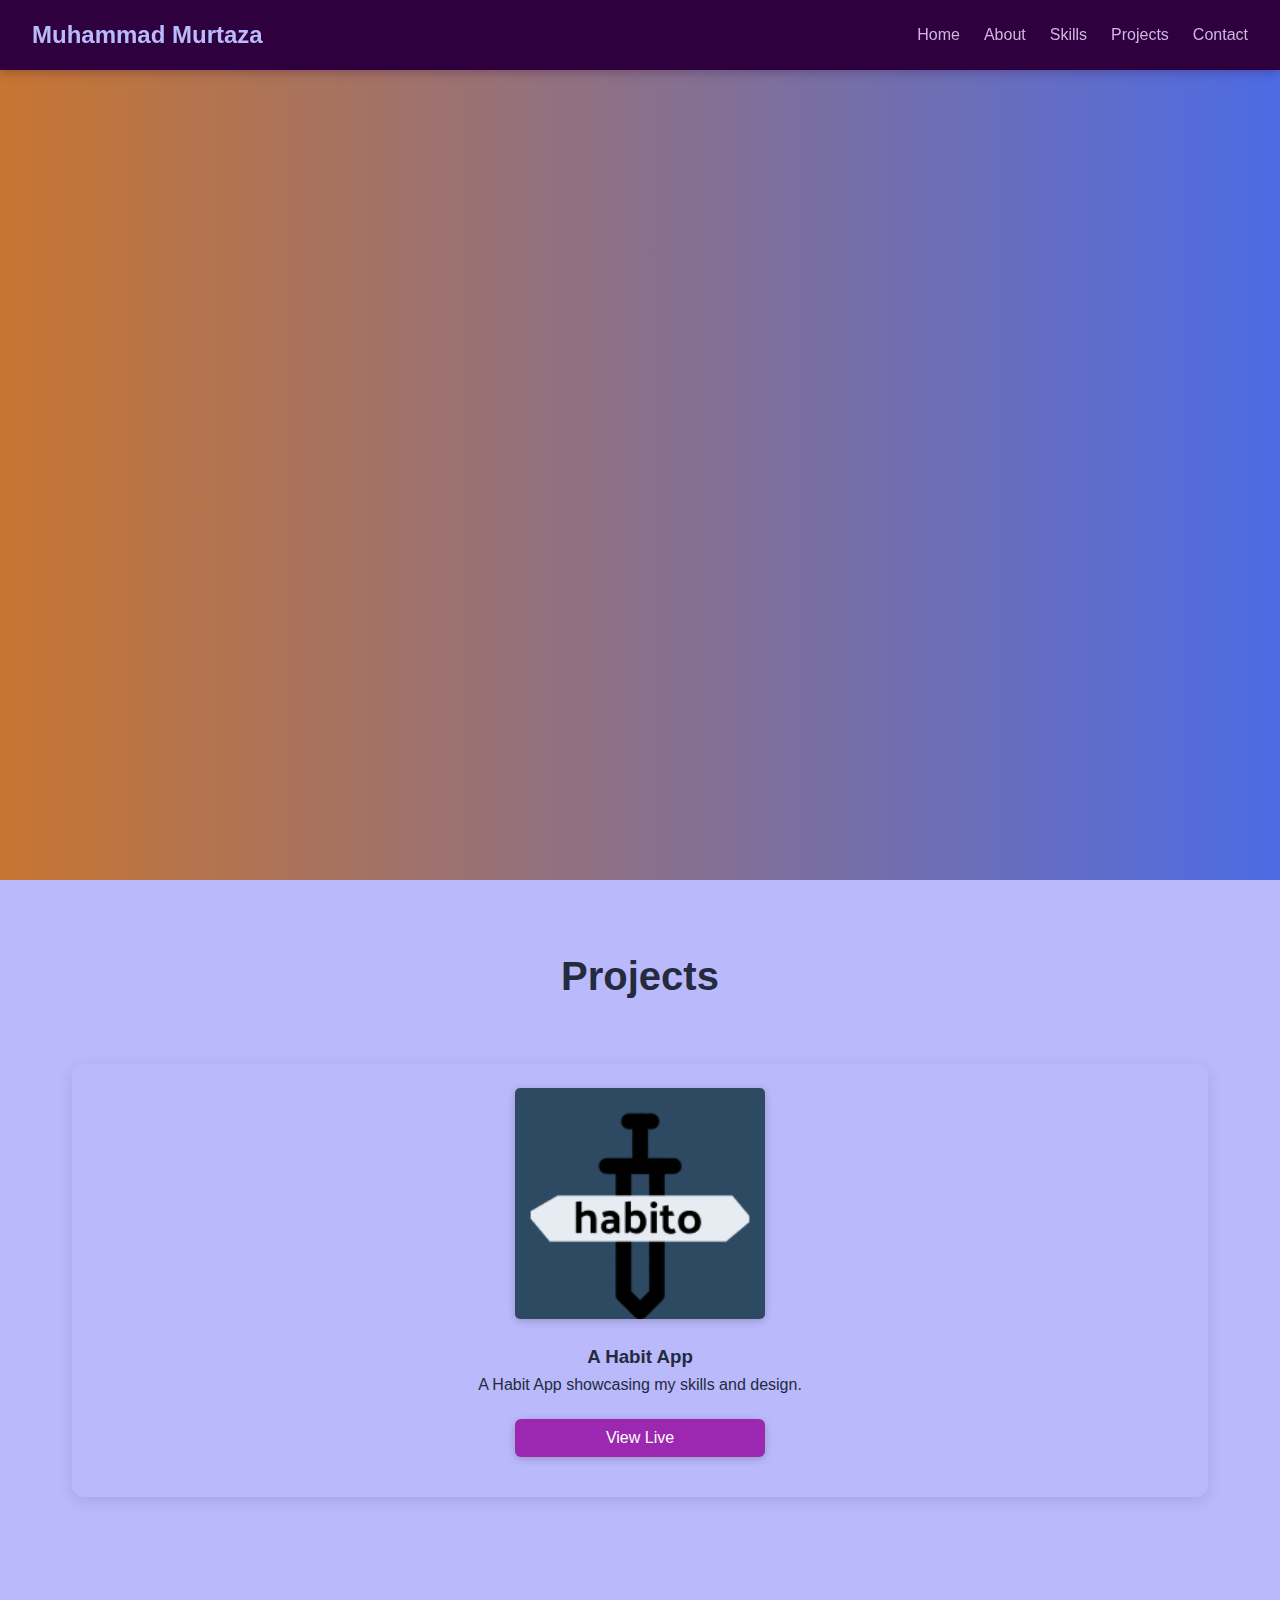
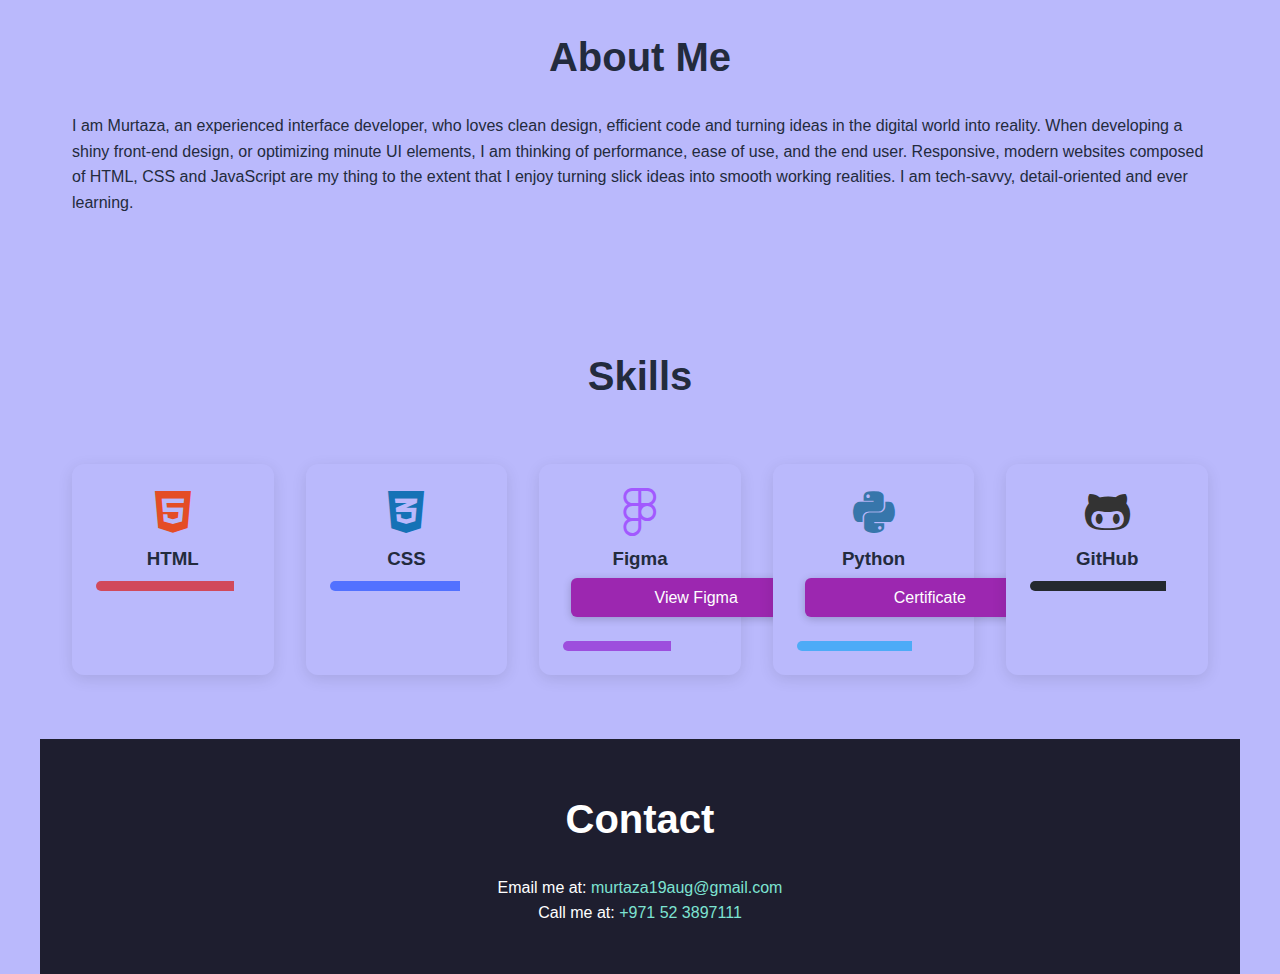
<file: Index.html>
<!DOCTYPE html>
<html lang="en">
<head>
  <meta charset="UTF-8" />
  <meta name="viewport" content="width=device-width, initial-scale=1.0"/>
  <title>Muhammad Murtaza | Portfolio</title>
  <link rel="stylesheet" href="style.css" />
  <link rel="stylesheet" href="https://cdnjs.cloudflare.com/ajax/libs/font-awesome/6.5.0/css/all.min.css" crossorigin="anonymous" referrerpolicy="no-referrer" />
</head>
<body>

<header>
  <nav>
    <h1 class="logo">Muhammad Murtaza</h1>
    <ul class="nav-links">
      <li><a href="#home">Home</a></li>
      <li><a href="#about">About</a></li>
      <li><a href="#skills">Skills</a></li>
      <li><a href="#projects">Projects</a></li>
      <li><a href="#contact">Contact</a></li>
    </ul>
  </nav>
</header>

<section id="home" class="hero">
  <h2 class="fade-in">I'm <span class="highlight">Muhammad Murtaza</span></h2>
  <p class="fade-in delay">Web Developer | Designer | Coder | UX Designer</p>
  <img src="AM-13047.jpg" alt="Profile Picture" class="fade-in delay"/>
</section>

<section id="projects" class="section">
  <h2>Projects</h2>
  <div class="skills-grid">

    <div class="skill-card">
      <img src="HabitO logo.png" alt="Project 1" style="width: 250px; border-radius: 5px; margin-bottom: 1rem; box-shadow: 0 2px 8px rgba(0,0,0,0.2);">
      <h3>A Habit App</h3>
      <p>A Habit App showcasing my skills and design.</p>
      <div style="margin-top: 1rem;">
        <a href="https://www.figma.com/design/UipyvW2SGyCH7GkpnBX4l7/High-fidelity-prototype?node-id=0-1&t=hJkwJjj2VRA1uvAO-1" target="_blank" class="project-btn">View Live</a>
      </div>
    </div>


  </div>
</section>

<section id="about" class="section">
  <h2>About Me</h2>
  <p>
    I am Murtaza, an experienced interface developer, who loves clean design, efficient code and turning ideas in the digital world into reality. When developing a shiny front-end design, or optimizing minute UI elements, I am thinking of performance, ease of use, and the end user. Responsive, modern websites composed of HTML, CSS and JavaScript are my thing to the extent that I enjoy turning slick ideas into smooth working realities. I am tech-savvy, detail-oriented and ever learning.
  </p>
</section>

<section id="skills" class="section">
  <h2>Skills</h2>
  <div class="skills-grid">

    <div class="skill-card">
      <i class="fab fa-html5 skill-icon" style="color: #e44d26;"></i>
      <h3>HTML</h3>
      <div class="progress-bar"><div class="progress-fill html"></div></div>
    </div>

    <div class="skill-card">
      <i class="fab fa-css3-alt skill-icon" style="color: #1572B6;"></i>
      <h3>CSS</h3>
      <div class="progress-bar"><div class="progress-fill css"></div></div>
    </div>


    <div class="skill-card">
      <i class="fab fa-figma skill-icon" style="color: #a259ff;"></i>
      <h3>Figma</h3>
      <a href="https://www.figma.com/design/UipyvW2SGyCH7GkpnBX4l7/High-fidelity-prototype?node-id=0-1&t=hJkwJjj2VRA1uvAO-1" target="_blank" title="View Figma Work" class="project-btn">View Figma</a>
      <div class="progress-bar"><div class="progress-fill figma"></div></div>
    </div>

    <div class="skill-card">
      <i class="fab fa-python skill-icon" style="color: #3776AB;"></i>
      <h3>Python</h3>
      <a href="https://www.sololearn.com/certificates/CC-OJ3CPNJP" target="_blank" title="View Python Certificate" class="project-btn">Certificate</a>
      <div class="progress-bar"><div class="progress-fill python"></div></div>
    </div>

    <div class="skill-card">
      <i class="fab fa-github-alt skill-icon" style="color: #333;"></i>
      <h3>GitHub</h3>
      <div class="progress-bar"><div class="progress-fill github"></div></div>
    </div>

  </div>
</section>

<section id="contact" class="section">
  <h2>Contact</h2>
  <p>Email me at: <a href="mailto:murtaza19aug@gmail.com">murtaza19aug@gmail.com</a></p>
<p>Call me at: <a href="Callto:+071 52 3897111">+971 52 3897111</a></p>
</section>

<script src="script.js"></script>
</body>
</html>
</file>
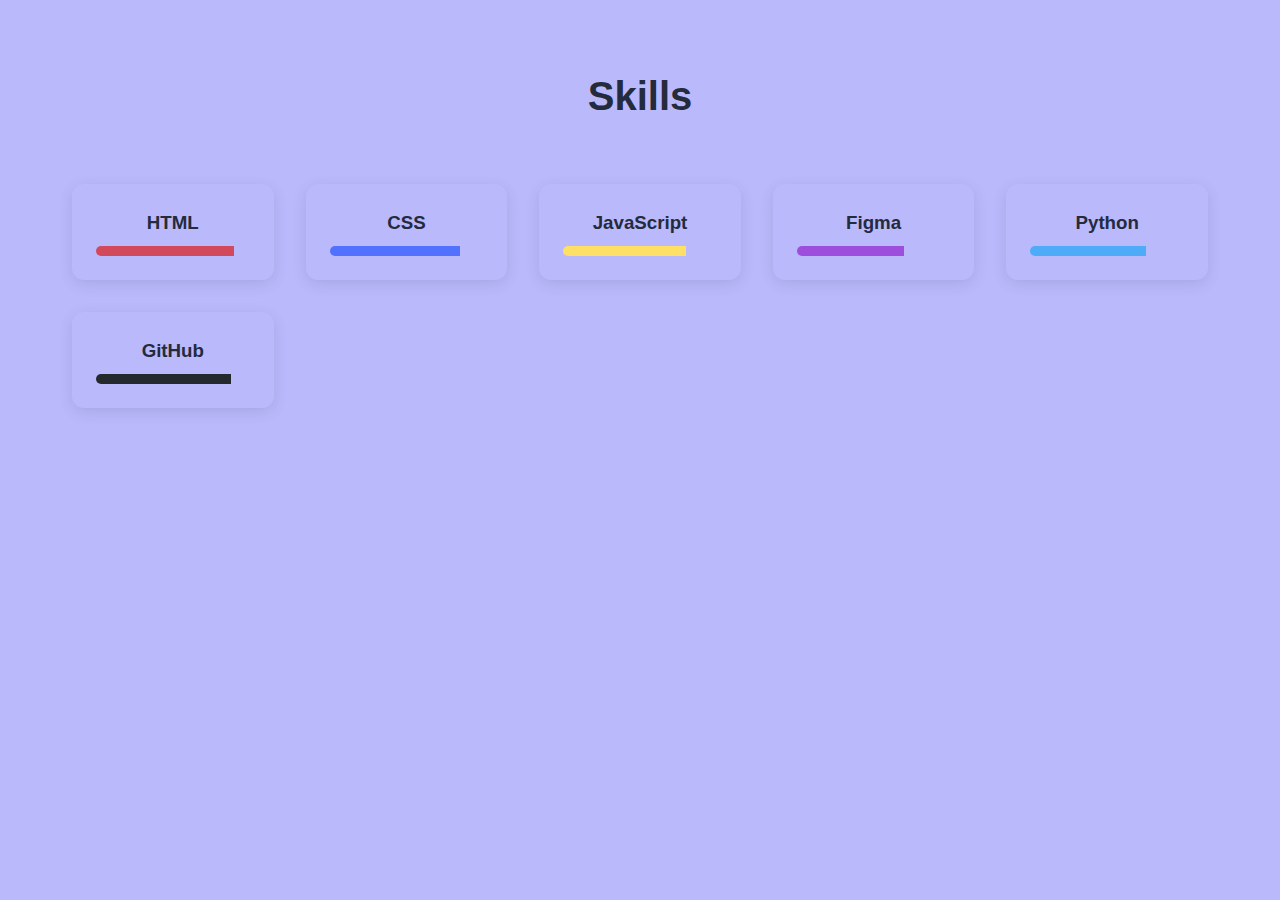
<file: skill.html>
<!DOCTYPE html>
<html lang="en">
<head>
  <meta charset="UTF-8" />
  <title>Skills</title>

  <!-- Link to external CSS -->
  <link rel="stylesheet" href="style.css" />
</head>
<body>

  <section id="skills" class="section">
    <h2>Skills</h2>
    <div class="skills-grid">

      <div class="skill-card">
        <i class="fab fa-html5 skill-icon" style="color: #e44d26;"></i>
        <h3>HTML</h3>
        <div class="progress-bar">
          <div class="progress-fill html"></div>
        </div>
      </div>

      <div class="skill-card">
        <i class="fab fa-css3-alt skill-icon" style="color: #1572B6;"></i>
        <h3>CSS</h3>
        <div class="progress-bar">
          <div class="progress-fill css"></div>
        </div>
      </div>

      <div class="skill-card">
        <i class="fab fa-js-square skill-icon" style="color: #f0db4f;"></i>
        <h3>JavaScript</h3>
        <div class="progress-bar">
          <div class="progress-fill js"></div>
        </div>
      </div>

      <div class="skill-card">
        <i class="fab fa-figma skill-icon" style="color: #a259ff;"></i>
        <h3>Figma</h3>
        <div class="progress-bar">
          <div class="progress-fill figma"></div>
        </div>
      </div>

      <div class="skill-card">
        <i class="fab fa-python skill-icon" style="color: #3776AB;"></i>
        <h3>Python</h3>
        <div class="progress-bar">
          <div class="progress-fill python"></div>
        </div>
      </div>

      <div class="skill-card">
        <i class="fab fa-github-alt skill-icon" style="color: #333;"></i>
        <h3>GitHub</h3>
        <div class="progress-bar">
          <div class="progress-fill github"></div>
        </div>
      </div>

    </div>
  </section>

  <!-- Link to external JavaScript -->
  <script src="script.js"></script>

  <!-- Font Awesome (for skill icons) -->
  <script src="script.js"></script>
</body>
</html>
</file>
<file: style.css>
* {
  box-sizing: border-box;
  margin: 0;
  padding: 0;
  font-family: 'Segoe UI', Tahoma, Geneva, Verdana, sans-serif;
}

body {
  background: #bab9fc;
  color: #232b3d;
  line-height: 1.6;
}

header {
  background-color: #2e003e;
  padding: 1rem 2rem;
  position: sticky;
  top: 0;
  z-index: 1000;
  box-shadow: 0 2px 10px rgba(46, 0, 62, 0.3);
}

nav {
  display: flex;
  justify-content: space-between;
  align-items: center;
}

.logo {
  color: #bab9fc;
  font-size: 1.5rem;
  font-weight: bold;
}

.nav-links {
  list-style: none;
  display: flex;
  gap: 1.5rem;
}

.nav-links a {
  text-decoration: none;
  color: #d2b3e0;
  transition: color 0.3s ease;
}

.nav-links a:hover {
  color: #7de3d2;
}

.hero {
  display: flex;
  flex-direction: column;
  align-items: center;
  justify-content: center;
  min-height: 90vh;
  background: linear-gradient(to right, #c77531, #4d6be4);
  color: #bab9fc;
  text-align: center;
  padding: 2rem;
}

.hero h2 {
  font-size: 3rem;
}

.highlight {
  color: #ffeaa7;
}

.hero p {
  margin-top: 1rem;
  font-size: 1.2rem;
}

.hero img {
  margin-top: 2rem;
  border-radius: 50%;
  width: 180px;
  height: 180px;
  object-fit: cover;
  border: 4px solid #bab9fc;
  box-shadow: 0 4px 10px rgba(0, 0, 0, 0.3);
}

.section {
  padding: 4rem 2rem;
  max-width: 1200px;
  margin: auto;
}

.section h2 {
  font-size: 2.5rem;
  margin-bottom: 1.5rem;
  text-align: center;
}

.skills-grid {
  display: grid;
  grid-template-columns: repeat(auto-fit, minmax(200px, 1fr));
  gap: 2rem;
  padding-top: 2rem;
}

.skill-card {
  background: #bab9fc;
  border-radius: 12px;
  padding: 1.5rem;
  box-shadow: 0 4px 15px rgba(0, 0, 0, 0.1);
  text-align: center;
  transition: transform 0.3s;
  text-decoration: none;
  color: inherit;
  text-overflow: inherit;
}

.skill-card:hover {
  transform: translateY(-5px);
}

.skill-icon {
  font-size: 3rem;
  margin-bottom: 0.5rem;
}

.progress-bar {
  background: #bab9fc;
  border-radius: 10px;
  overflow: hidden;
  height: 10px;
  margin-top: 0.5rem;
}

.progress-fill {
  height: 100%;
}

.html { width: 90%; background: #d1495b; }
.css { width: 85%; background: #5271ff; }
.js { width: 80%; background: #ffe066; }
.figma { width: 70%; background: #9d4edd; }
.python { width: 75%; background: #4dabf7; }
.github { width: 88%; background: #24292e; }

.project-btn {
  display: inline-block;
  margin: 0.3rem 0.5rem 1rem;
  padding: 0.4rem 1rem;
  background-color: #9c27b0;
  color: white;
  border-radius: 6px;
  text-decoration: none;
  font-weight: 500;
  transition: background-color 0.3s ease, transform 0.2s ease;
  width: 250px;
  box-shadow: 0 2px 8px rgba(0, 0, 0, 0.2);
}

.project-btn:hover {
  background-color: #6a1b9a;
  transform: translateY(-2px);
}

#contact {
  background: #1e1e2f;
  color: #ffffff;
  text-align: center;
  padding: 3rem 1rem;
}

#contact a {
  color: #7de3d2;
  text-decoration: none;
}

#contact a:hover {
  text-decoration: underline;
}

.fade-in {
  opacity: 0;
  transform: translateY(20px);
  animation: fadeInUp 1s ease forwards;
}

.delay {
  animation-delay: 0.5s;
}

@keyframes fadeInUp {
  to {
    opacity: 1;
    transform: translateY(0);
  }
}

@media (max-width: 768px) {
  nav {
    flex-direction: column;
    align-items: flex-start;
  }

  .nav-links {
    flex-direction: column;
    gap: 1rem;
    margin-top: 1rem;
  }
}
</file>
